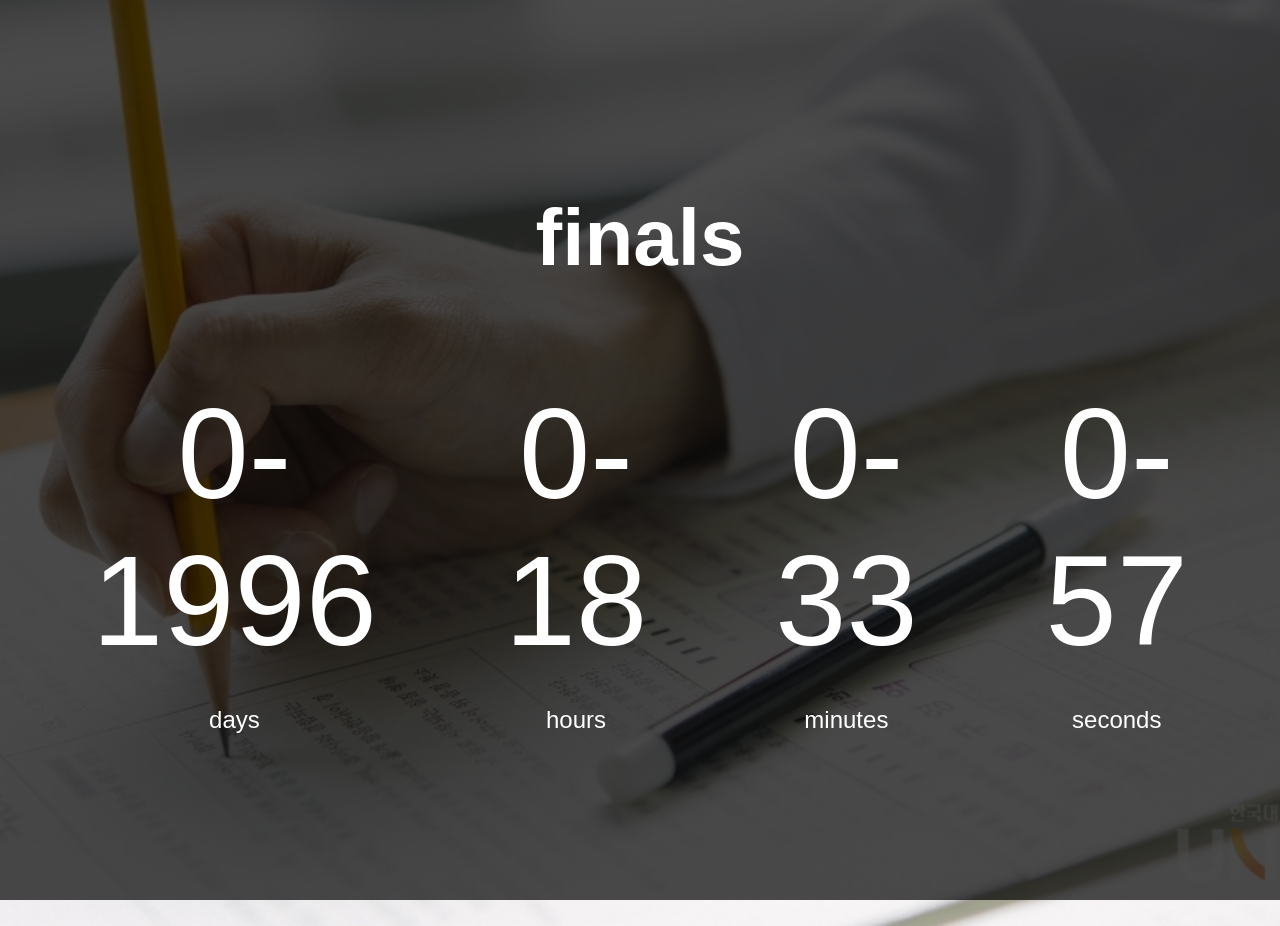
<file: Docker&K8S/assignment #3/추가작성코드/index.html>
<!DOCTYPE html>
<html lang="en">
<head>
    <meta charset="UTF-8">
    <meta name="viewport" content="width=device-width, initial-scale = 1.0">
    <title> D-day Counter</title>
    <link rel="stylesheet" href="style.css">
    <script src="script.js"></script>
</head>
<body>
    <div class="black-overlay"></div>
    <div class="container">
        <h1>finals</h1>
        <div class="countdown">
            <div>
                <p class="count-text" id="days">0</p>
                <span>days</span>
            </div>
            <div>
                <p class="count-text" id="hours">0</p>
                <span>hours</span>
            </div>
            <div>
                <p class="count-text" id="minutes">0</p>
                <span>minutes</span>
            </div>
            <div>
                <p class="count-text" id="seconds">0</p>
                <span>seconds</span>
            </div>
        </div>
    </div>
</body>
</html>
</file>
<file: Docker&K8S/assignment #3/추가작성코드/style.css>
* {
    box-sizing: border-box;
    margin: 0;
    padding: 0;
}

body {
    background-image: url('background.jpg');
    background-size: cover;
    width: 100%;
    height: 100%;
    font-family: "Magun Gothic", sans-serif;
    position: relative;
}

.black-overlay {
    display: block;
    position: absolute;
    background-color: black;
    width: 100%;
    height: 100vh;
    opacity: 0.7;
    z-index: 1;
}

.container{
    position: relative;
    display: flex;
    flex-direction: column;
    align-items: center;
    color: white;
    text-align: center;
    z-index: 2;
    padding: 2rem;
}

h1 {
    font-size: 3rem;
}

.countdown {
    display: flex;
    flex-direction: column;
    justify-content: center;
    margin-top: 4rem;
}

.countdown span {
    font-size: 1.5rem;
}

@media (min-width: 576px) {
    h1 {
        font-size: 3rem;
    }
    .countdown .count-text {
        font-size: 4rem;
    }
}

@media (min-width: 768px) {
    .container {
        padding-top: 12rem;
    }
    .countdown{
        flex-direction: row;
    }
    h1 {
        font-size: 4rem;
    }
    .countdown .count-text {
        font-size: 6rem;
        margin: 1rem 3rem;
    }
}

@media (min-width: 992px) {
    .container {
        padding: 12rem;
    }
    h1 {
        font-size: 5rem;
    }
    .countdown .count-text {
        font-size: 8rem;
        margin: 2rem 3rem;
    }
}
@media (min-width: 1200px) {
    .container {
        padding: 12rem;
    }
    h1 {
        font-size: 5rem;
    }
    .countdown .count-text {
        font-size: 8rem;
        margin: 2rem 4rem;
    }
}
</file>
